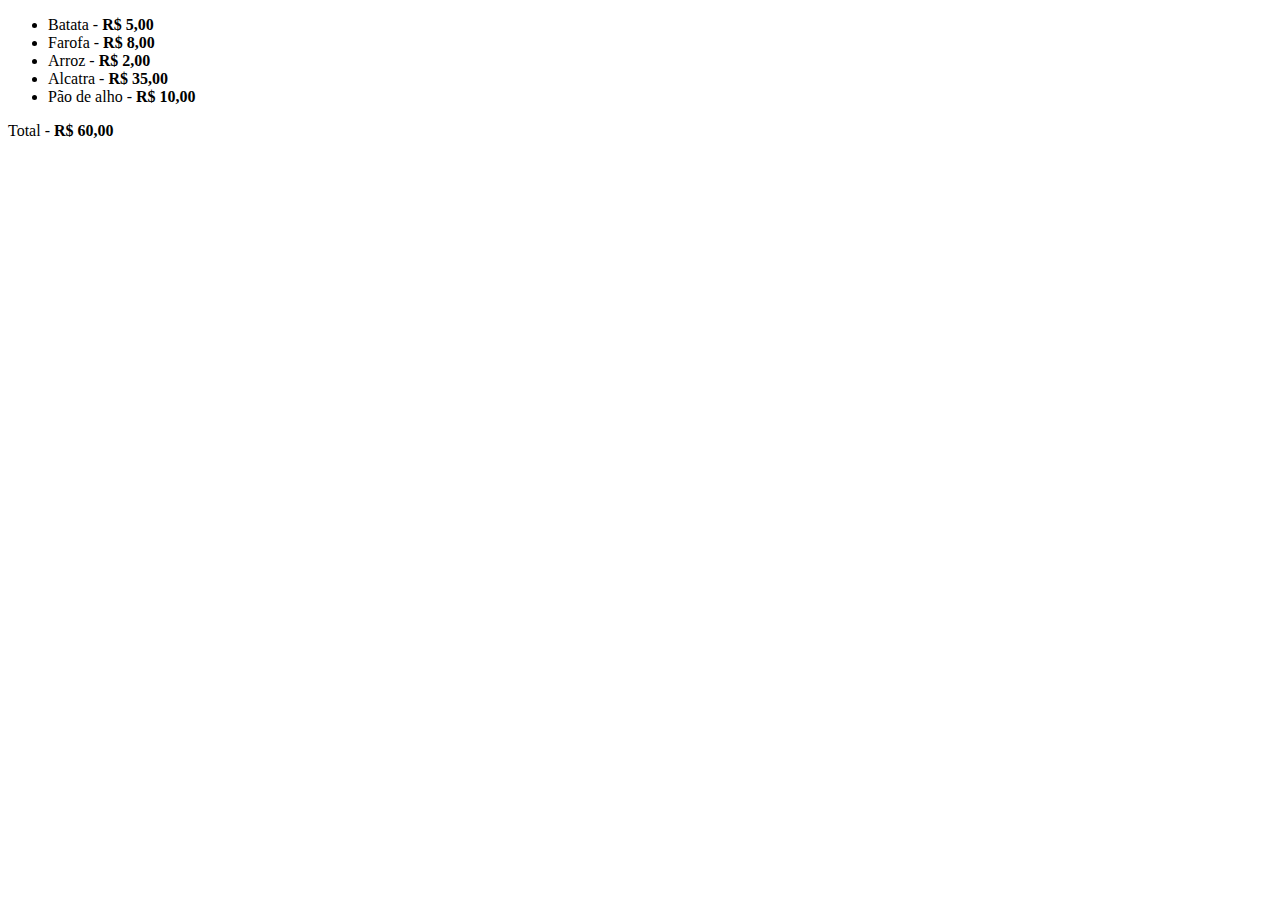
<file: o.front-i/tarefas/g1/index.html>
<!DOCTYPE html>
<html lang="pt-br">
<head>
    <meta charset="UTF-8">
    <meta http-equiv="X-UA-Compatible" content="IE=edge">
    <meta name="viewport" content="width=device-width, initial-scale=1.0">
    <title>Lista de Compras (HTML)</title>
</head>
<body>
    <ul>
        <li>Batata - <strong>R$ 5,00</strong></li>
        <li>Farofa - <strong>R$ 8,00</strong></li>
        <li>Arroz - <strong>R$ 2,00</strong></li>
        <li>Alcatra - <strong>R$ 35,00</strong></li>
        <li>Pão de alho - <strong>R$ 10,00</strong></li>
    </ul>

    <p>Total - <strong>R$ 60,00</strong></p>
</body>
</html>
</file>
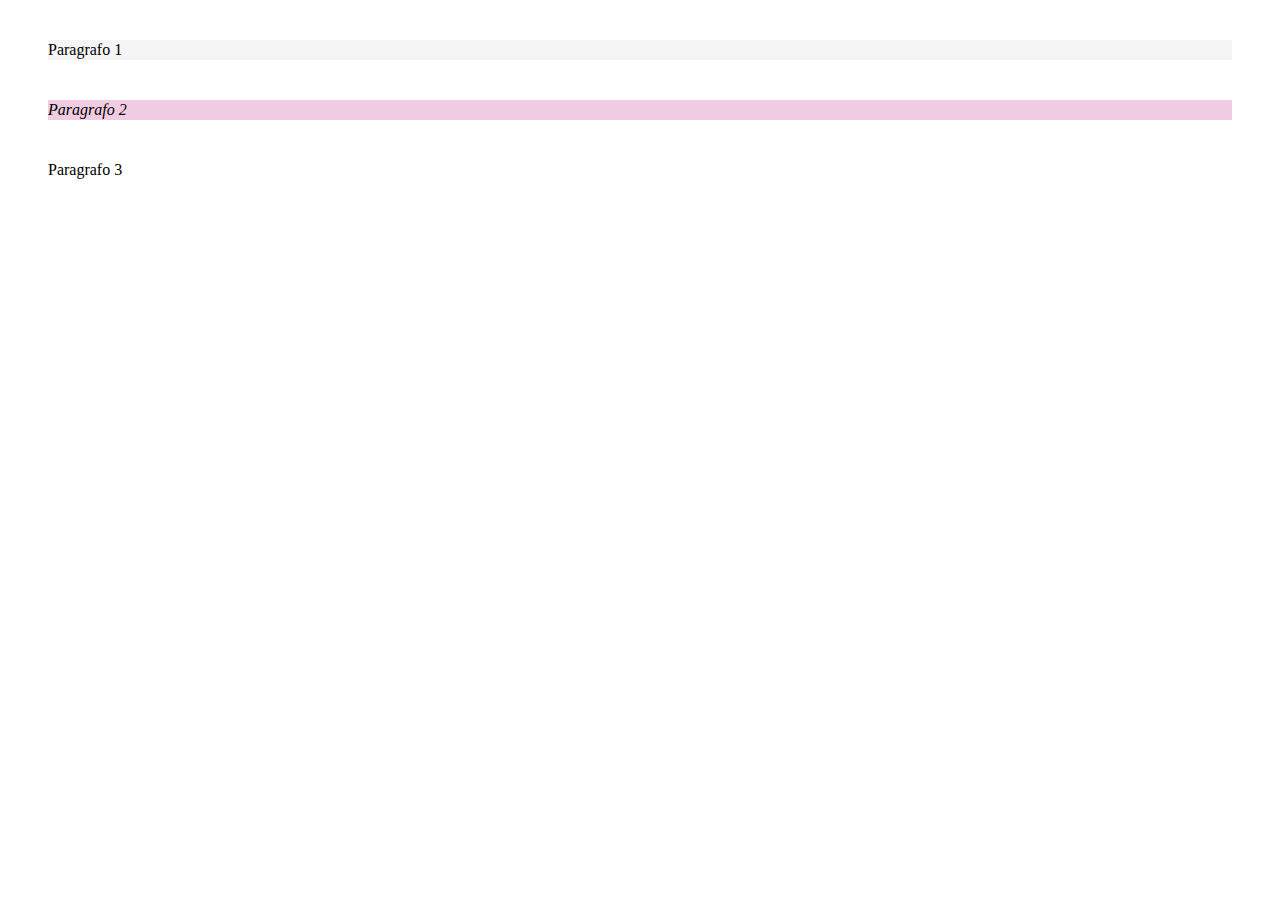
<file: o.front-i/tarefas/g2.02/index.html>
<!DOCTYPE html>
<html lang="pt-br">
<head>
    <meta charset="UTF-8">
    <meta http-equiv="X-UA-Compatible" content="IE=edge">
    <link rel="stylesheet" href="style.css"/>
    <meta name="viewport" content="width=device-width, initial-scale=1.0">
    <title>Manipulação de cores (HTML e CSS)</title>
</head>
<body>
    <div class="p1">Paragrafo 1</div>
    <div class="p2">Paragrafo 2</div>
    <div class="p3">Paragrafo 3</div>
</body>
</html>
</file>
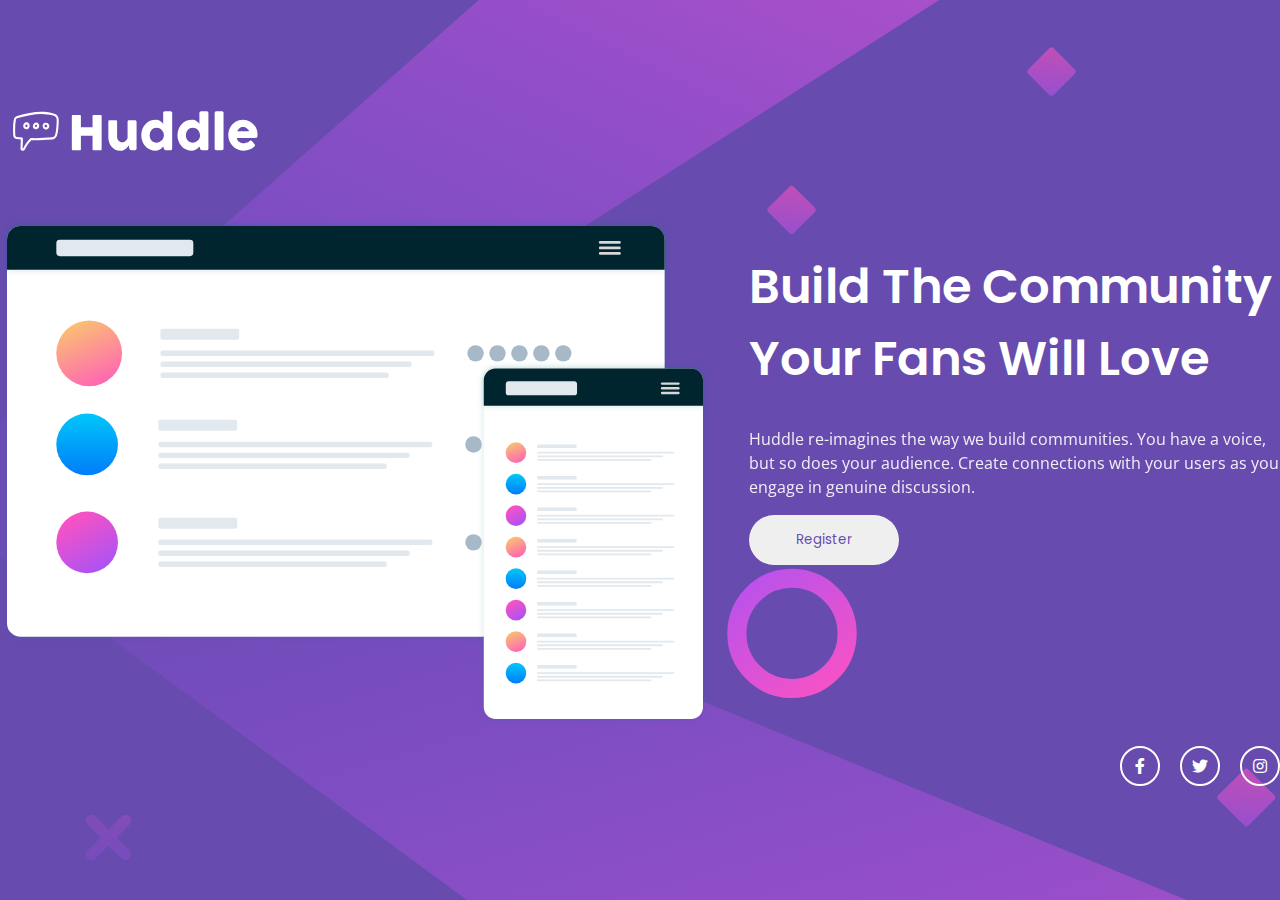
<file: o.front-i/tarefas/g4/index.html>
<!DOCTYPE html>
<html lang="en">
<head>
  <meta charset="UTF-8">
  <meta name="viewport" content="width=device-width, initial-scale=1.0"> <!-- displays site properly based on user's device -->

  <link rel="icon" type="image/png" sizes="32x32" href="./images/favicon-32x32.png">
  <link rel="stylesheet" href="https://cdnjs.cloudflare.com/ajax/libs/font-awesome/5.12.1/css/all.min.css">
  <link rel="stylesheet" href="style.css">
  
  <title>Frontend Mentor | Huddle landing page with single introductory section</title>

  <!-- Feel free to remove these styles or customise in your own stylesheet 👍 -->
  <style>
    .attribution { font-size: 11px; text-align: center; }
    .attribution a { color: hsl(228, 45%, 44%); }
  </style>
</head>
<body>
  <div class="container">
    <div class="logo">
      <img src="./images/logo.svg" alt="">
    </div>
    <div class="hud-flex">
      <div>
        <img src="./images/illustration-mockups.svg">
      </div>
      <div class="hud-text">
        <h1>Build The Community Your Fans Will Love</h1>
        <p>Huddle re-imagines the way we build communities. You have a voice, but so does your audience. 
          Create connections with your users as you engage in genuine discussion.</p>
          <button>Register</button>
      </div>
    </div>
    <ul class="social">
      <li>
        <a href="#">
          <i class="fab fa-facebook-f"></i>
        </a>
      </li>
      <li>
        <a href="#">
          <i class="fab fa-twitter"></i>
        </a>
      </li>
      <li>
        <a href="#">
          <i class="fab fa-instagram"></i>
        </a>
      </li>
    </ul>
  </div>

  <!--
    <footer>
    <p class="attribution">
      Challenge by <a href="https://www.frontendmentor.io?ref=challenge" target="_blank">Frontend Mentor</a>. 
      Coded by <a href="https://crispimr.github.io/">crispimr</a>.
    </p>
  </footer>
  -->
</body>
</html>
</file>
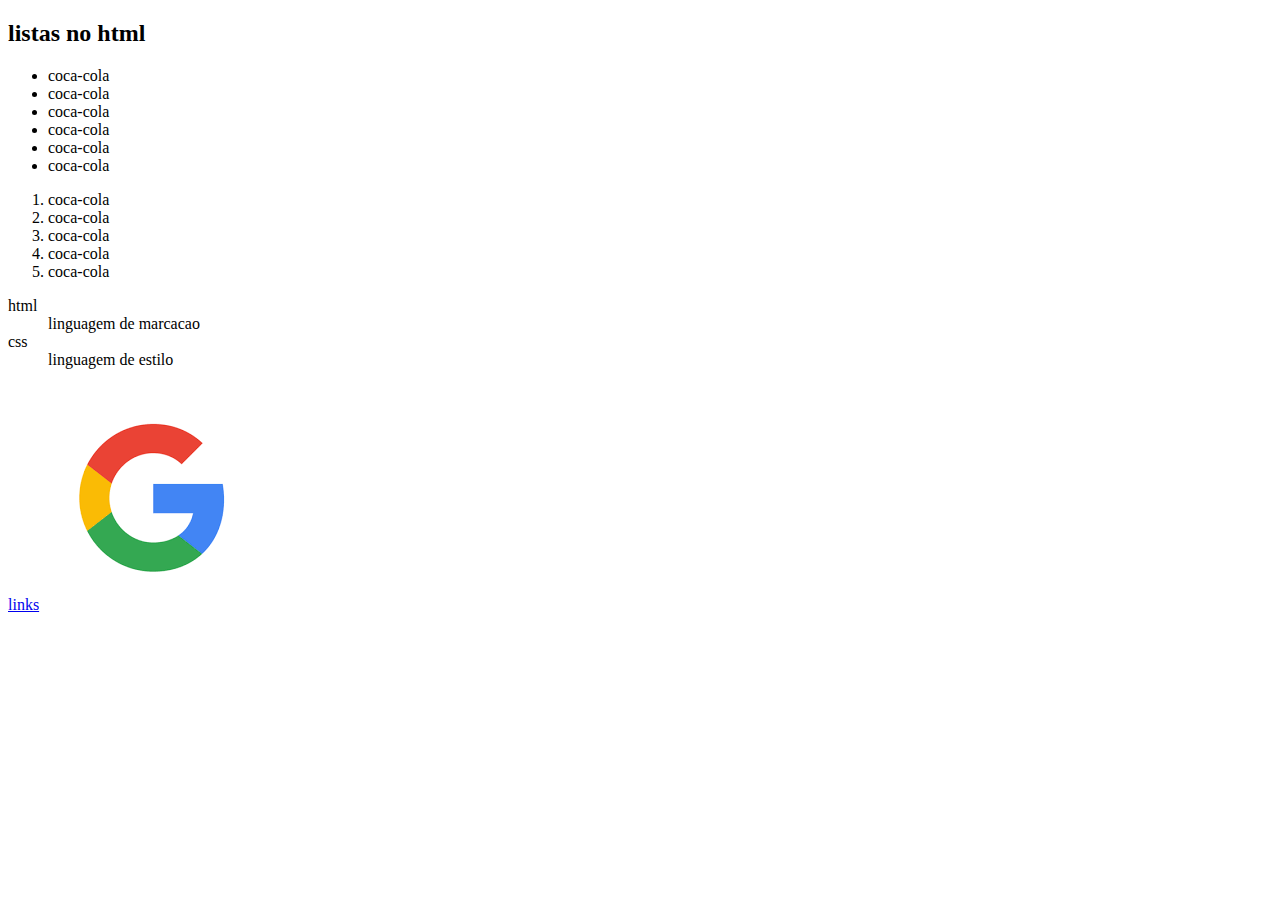
<file: o.front-i/aulas/02.complementar/p2/index.html>
<!DOCTYPE html>
<html lang="pt-br">
<head>
    <meta charset="UTF-8">
    <meta http-equiv="X-UA-Compatible" content="IE=edge">
    <meta name="viewport" content="width=device-width, initial-scale=1.0">
    <link rel="preconnect" href="https://fonts.googleapis.com">
    <link rel="preconnect" href="https://fonts.gstatic.com" crossorigin>
    <link href="https://fonts.googleapis.com/css2?family=Open+Sans:wght@300&display=swap" rel="stylesheet">
    <title>aula html</title>
</head>
<body>
    <!--aula de html-->
    <h2>listas no html</h2>
    <ul>
        <li>coca-cola</li>
        <li>coca-cola</li>
        <li>coca-cola</li>
        <li>coca-cola</li>
        <li>coca-cola</li>
        <li>coca-cola</li>
    </ul>

    <ol>
        <li>coca-cola</li>
        <li>coca-cola</li>
        <li>coca-cola</li>
        <li>coca-cola</li>
        <li>coca-cola</li>
    </ol>

    <dl>
        <dt>html</dt>
        <dd>linguagem de marcacao</dd>
        <dt>css</dt>
        <dd>linguagem de estilo</dd>
    </dl>

    <!--aula links-->

    <a href="https://www.google.com/">links<img src="[data-uri]"></a>
</body>
</html>
</file>
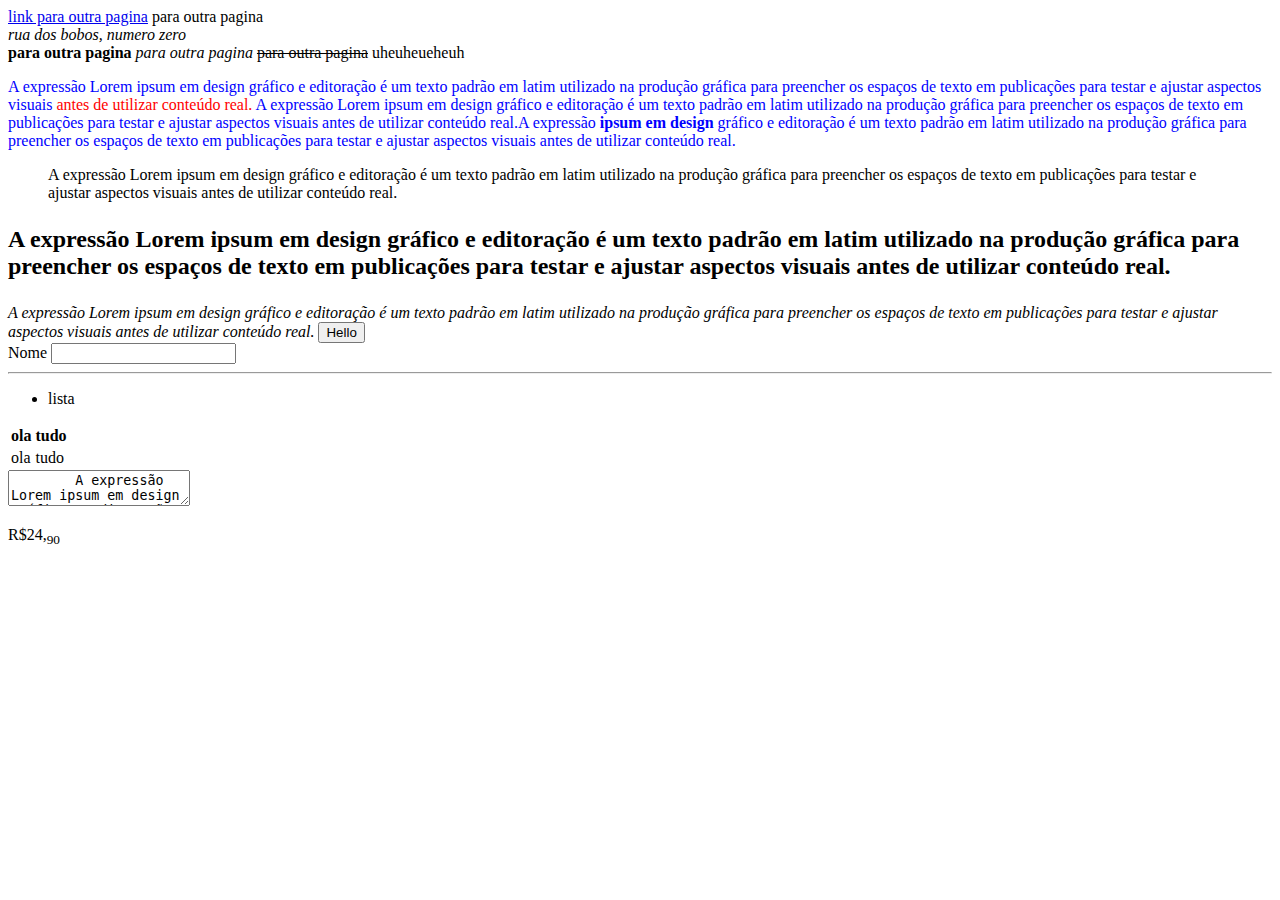
<file: o.front-i/aulas/intro/p2/index.html>
<!DOCTYPE html>
<html lang="pt-br">

<head>
    <meta charset="UTF-8">
    <meta http-equiv="X-UA-Compatible" content="IE=edge">
    <meta name="viewport" content="width=device-width, initial-scale=1.0">
    <title>Document</title>
</head>

<body>
    <a href="#">link para outra pagina</a>

    <abbr>para outra pagina</abbr>

    <address>rua dos bobos, numero zero</address>

    <b>para outra pagina</b>
    <i>para outra pagina</i>
    <s>para outra pagina</s>

    <span>uheuheueheuh</span>

    <p style="color:blue">A expressão Lorem ipsum em design gráfico e editoração é um texto padrão em latim utilizado na
        produção gráfica para preencher os espaços de texto em publicações para testar e ajustar aspectos visuais <span
            style="color:red"> antes de utilizar conteúdo real. </span>A expressão Lorem ipsum em design gráfico e
        editoração é um texto padrão em latim utilizado na produção gráfica para preencher os espaços de texto em
        publicações para testar e ajustar aspectos visuais antes de utilizar conteúdo real.A expressão <strong> ipsum em
            design</strong> gráfico e editoração é um texto padrão em latim utilizado na produção gráfica para preencher
        os espaços de texto em publicações para testar e ajustar aspectos visuais antes de utilizar conteúdo real.</p>

    <blockquote>A expressão Lorem ipsum em design gráfico e editoração é um texto padrão em latim utilizado na produção
        gráfica para preencher os espaços de texto em publicações para testar e ajustar aspectos visuais antes de
        utilizar conteúdo real.</blockquote>

    <div>
        <h2>
            <p>
                A expressão Lorem ipsum em design gráfico e editoração é um texto padrão em latim utilizado na produção
                gráfica para preencher os espaços de texto em publicações para testar e ajustar aspectos visuais antes
                de utilizar conteúdo real.
            </p>
        </h2>
    </div>

    <cite>A expressão Lorem ipsum em design gráfico e editoração é um texto padrão em latim utilizado na produção
        gráfica para preencher os espaços de texto em publicações para testar e ajustar aspectos visuais antes de
        utilizar conteúdo real.</cite>

    <button>Hello</button>

    <form>
        <label>Nome</label>
        <input type="">
    </form>

    <hr>

    <legend></legend>

    <ul>
        <li>lista</li>
    </ul>

    <link>

    <meta>

    <nav></nav>

    <script></script>

    <table>
        <thead>
            <th>ola</th>
            <th>tudo</th>
        </thead>
        <tbody>
            <td>ola</td>
            <td>tudo</td>
        </tbody>
    </table>

    <textarea>
        A expressão Lorem ipsum em design gráfico e editoração é um texto padrão em latim utilizado na produção gráfica para preencher os espaços de texto em publicações para testar e ajustar aspectos visuais
    </textarea>

    <footer>
        <p>R$24,<sub>90</sub></p>
    </footer>

</body>

</html>
</file>
<file: o.front-i/tarefas/g2.02/style.css>
.p1{
    background-color: #f5f5f5;
    margin: 40px;
    line-height: 20px;
    
}

.p2{    
    background-color: #F0CCE2;
    font-style: italic;
    margin: 40px;
    line-height: 20px;
}

.p3{
    margin: 40px;
    line-height: 20px;
}
</file>
<file: o.front-i/tarefas/g4/style.css>
@import url('https://fonts.googleapis.com/css2?family=Open+Sans&family=Poppins:wght@400;600&display=swap');

*{
    box-sizing: border-box;
}

body{
    background-image: url("./images/bg-desktop.svg");
    background-size: cover;
    background-color: hsl(257, 40%, 49%);
    font-family: "open sans", sans-serif;
    margin: 0;
    padding: 0;
    min-height: 100vh;
    display: flex;
    align-items: center;
    justify-content: center;
}

.container{
    width: 1440px;
    max-width: 100%;
}

.logo{
    margin-bottom: 50px;
    width: 160px;
}

h1{
    font-family: poppins,sans-serif;
    font-weight: 600;
    font-size: 3rem;
}

img{
    width: auto;
}

.hud-flex{
    display: flex;
}

.hud-flex div{
    flex: 1;
}

.hud-text{
    color: white;
    margin-left: 40px;
    font-size: .9rem;
}

.hud-text p{
    line-height: 1.5rem;
    font-size: 1rem;
    opacity: .9;
}

button{
    font-family: poppins, sans-serif;
    padding: 15px;
    border-radius: 50px;
    border: none;
    margin-bottom: 40px;
    color: hsl(257, 40%, 49%);
    height: 50px;
    width: 150px;
}

button:hover{
    cursor: pointer;
    background-color: hsl(300, 69%, 71%);
    color: white;
}

.social{
    display: flex;
    justify-content: flex-end;
    padding: 0;
    list-style-type: none;
}

.social a{
    border-radius: 50%;
    border: 2px solid white;
    color: white;
    display: inline-flex;
    align-items: center;
    margin-left: 20px;
    height: 40px;
    width: 40px;
    text-decoration: none;
    justify-content: center;
}

.social a:hover{
    color: hsl(300, 69%, 71%);
    border: 2px solid hsl(300, 69%, 71%);
}

@media screen and (max-width:768px) {
    body{
        background-image: url("./images/bg-mobile.svg");
        background-size: cover;
        display: flex;
        justify-content: center;
        align-items: center;
        width: 376px;
        margin: 30px auto;
    }
    img{
        max-width: 100%;
    }
    .hud-flex{
        flex-direction: column;
    }
    .hud-text{
        font-size: .2rem;
        text-align: center;
        margin: 0;
        margin-top: 40px;
    }

    .hud-text p{
        line-height: 1.8rem;
    }

    h1{
        font-size: 2rem;
    }
    button{
        width: 50%;
    }
    .social{
        justify-content: center;
    }
    .social a:hover{
        color: hsl(300, 69%, 71%);
        border: 2px solid hsl(300, 69%, 71%);
    }
}
</file>
